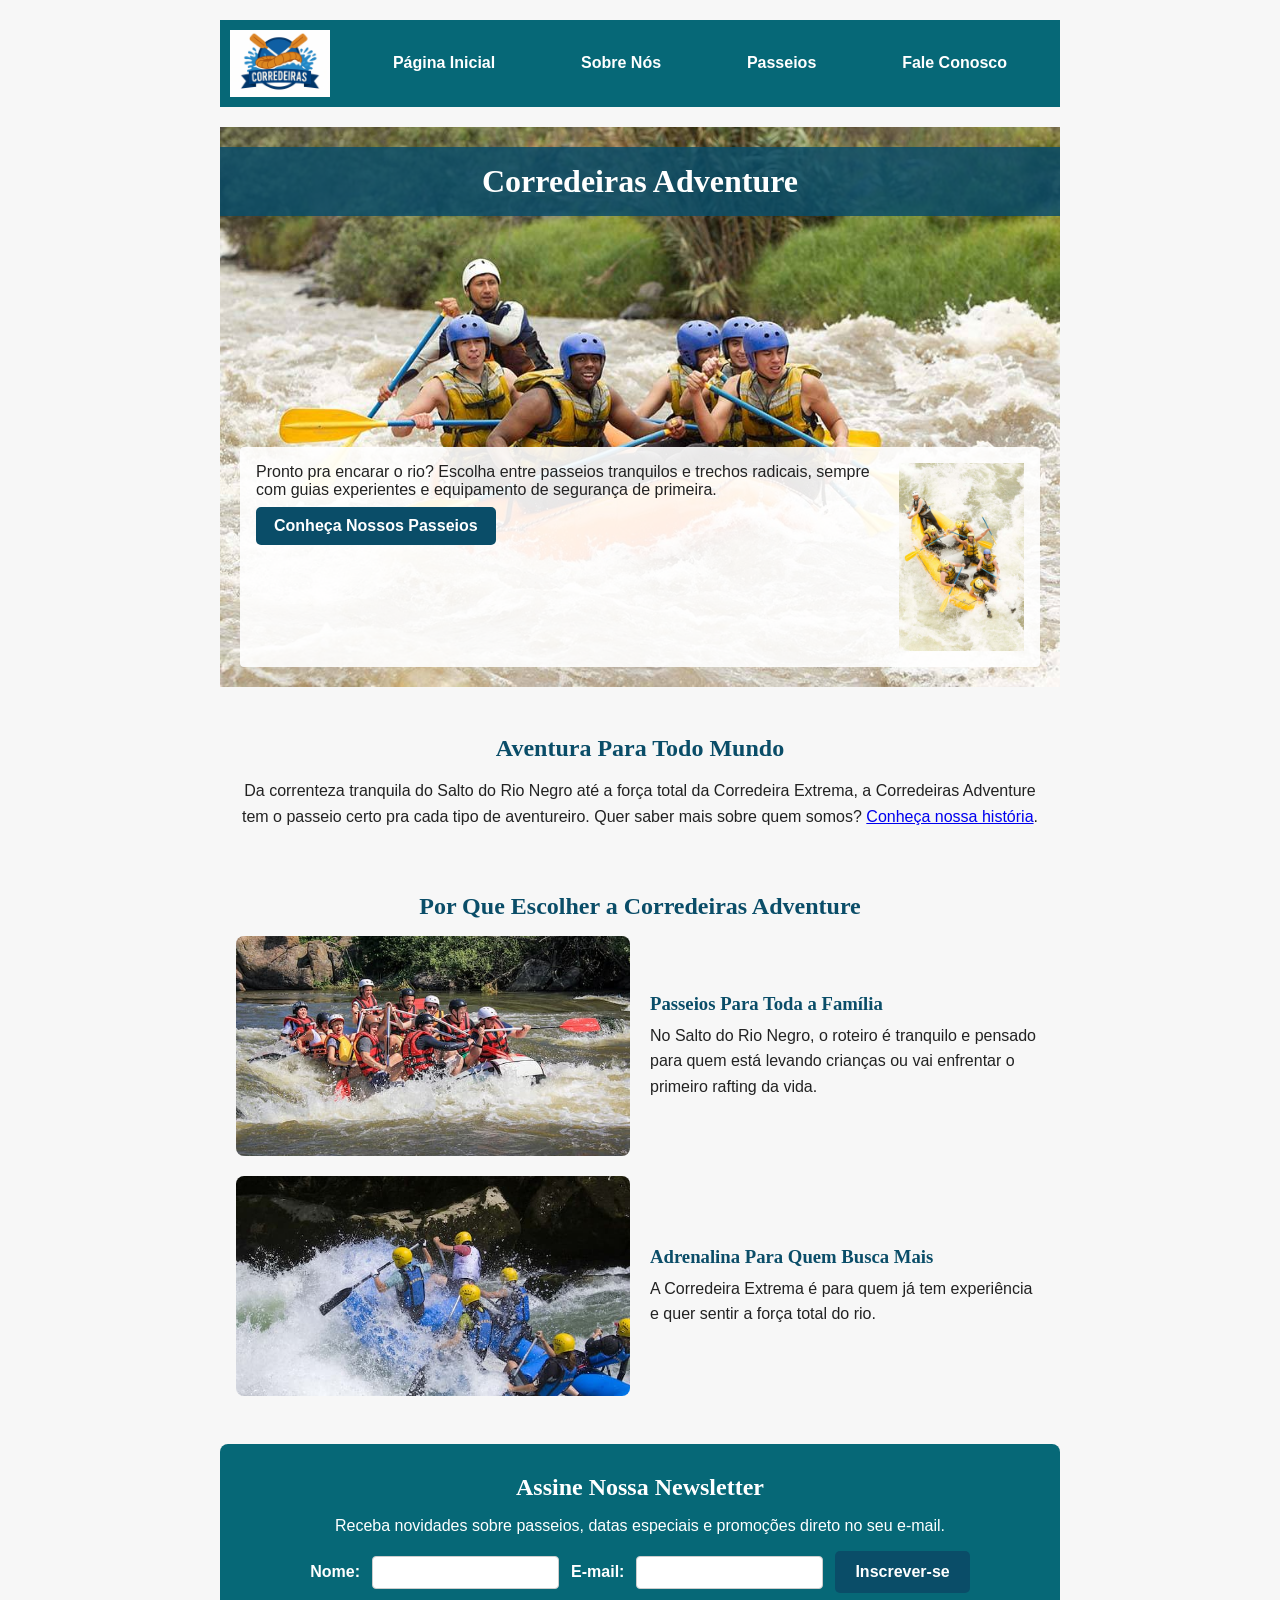
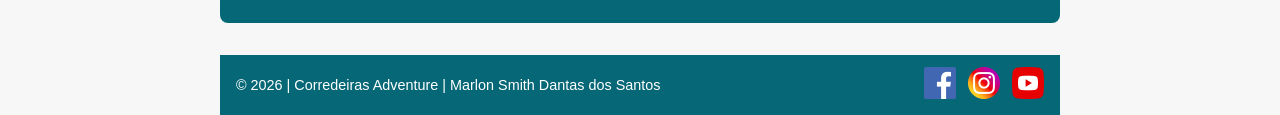
<file: wwr/index.html>
<!DOCTYPE html>
<html lang="pt-BR">
<head>
  <meta charset="UTF-8">
  <meta name="viewport" content="width=device-width, initial-scale=1.0">
  <title>Corredeiras Adventure - Passeios de Rafting em Corredeiras</title>
  <meta name="description" content="Corredeiras Adventure oferece passeios de rafting para todos os níveis, com guias experientes e segurança garantida. Reserve sua aventura.">
  <meta name="author" content="Marlon Smith Dantas dos Santos">
  <link rel="stylesheet" href="estilos/rafting.css">
</head>
<body>
  <header>
    <img src="imagens/logo.png" alt="Logotipo da Corredeiras Adventure">
    <nav>
      <a href="index.html">Página Inicial</a>
      <a href="sobre.html">Sobre Nós</a>
      <a href="passeios.html">Passeios</a>
      <a href="contato.html">Fale Conosco</a>
    </nav>
  </header>

  <main>

    <!-- SEÇÃO HERO -->
    <div class="hero">
      <img src="imagens/hero.jpg" alt="Bote de rafting descendo corredeiras com espuma branca ao redor">
      <h1>Corredeiras Adventure</h1>
      <article>
        <img src="imagens/cliente.jpg" alt="Cliente sorrindo após o passeio de rafting">
        <p>Pronto pra encarar o rio? Escolha entre passeios tranquilos e trechos radicais, sempre com guias experientes e equipamento de segurança de primeira.</p>
        <a href="passeios.html" class="btn-cta">Conheça Nossos Passeios</a>
      </article>
    </div>

    <!-- SEÇÃO INTRODUÇÃO -->
    <section class="historia">
      <h2>Aventura Para Todo Mundo</h2>
      <p>Da correnteza tranquila do Salto do Rio Negro até a força total da Corredeira Extrema, a Corredeiras Adventure tem o passeio certo pra cada tipo de aventureiro. Quer saber mais sobre quem somos? <a href="sobre.html">Conheça nossa história</a>.</p>
    </section>

    <!-- SEÇÃO GRID: POR QUE NOS ESCOLHER -->
    <section class="destaques">
      <h2>Por Que Escolher a Corredeiras Adventure</h2>
      <div class="grid-destaques">
        <img src="imagens/aventura1.jpg" alt="Bote de rafting no Salto do Rio Negro, em trecho tranquilo">
        <div class="texto-destaque">
          <h3>Passeios Para Toda a Família</h3>
          <p>No Salto do Rio Negro, o roteiro é tranquilo e pensado para quem está levando crianças ou vai enfrentar o primeiro rafting da vida.</p>
        </div>
        <img src="imagens/aventura5.jpg" alt="Bote enfrentando a Corredeira Extrema com respingos de água">
        <div class="texto-destaque">
          <h3>Adrenalina Para Quem Busca Mais</h3>
          <p>A Corredeira Extrema é para quem já tem experiência e quer sentir a força total do rio.</p>
        </div>
      </div>
    </section>

    <!-- SEÇÃO NEWSLETTER -->
    <section class="newsletter-secao">
      <h2>Assine Nossa Newsletter</h2>
      <p>Receba novidades sobre passeios, datas especiais e promoções direto no seu e-mail.</p>
      <form action="#" method="post" class="form-newsletter">
        <label for="news-nome">Nome:</label>
        <input type="text" id="news-nome" name="nome" required>

        <label for="news-email">E-mail:</label>
        <input type="email" id="news-email" name="email" required>

        <button type="submit" class="btn-enviar">Inscrever-se</button>
      </form>
    </section>

  </main>

  <footer>
    <p>&copy; 2026 | Corredeiras Adventure | Marlon Smith Dantas dos Santos</p>
    <nav class="redes-sociais">
      <a href="https://facebook.com" target="_blank"><img src="imagens/facebook.png" alt="Ícone do Facebook"></a>
      <a href="https://instagram.com" target="_blank"><img src="imagens/instagram.png" alt="Ícone do Instagram"></a>
      <a href="https://youtube.com" target="_blank"><img src="imagens/youtube.png" alt="Ícone do YouTube"></a>
    </nav>
  </footer>
</body>
</html>
</file>
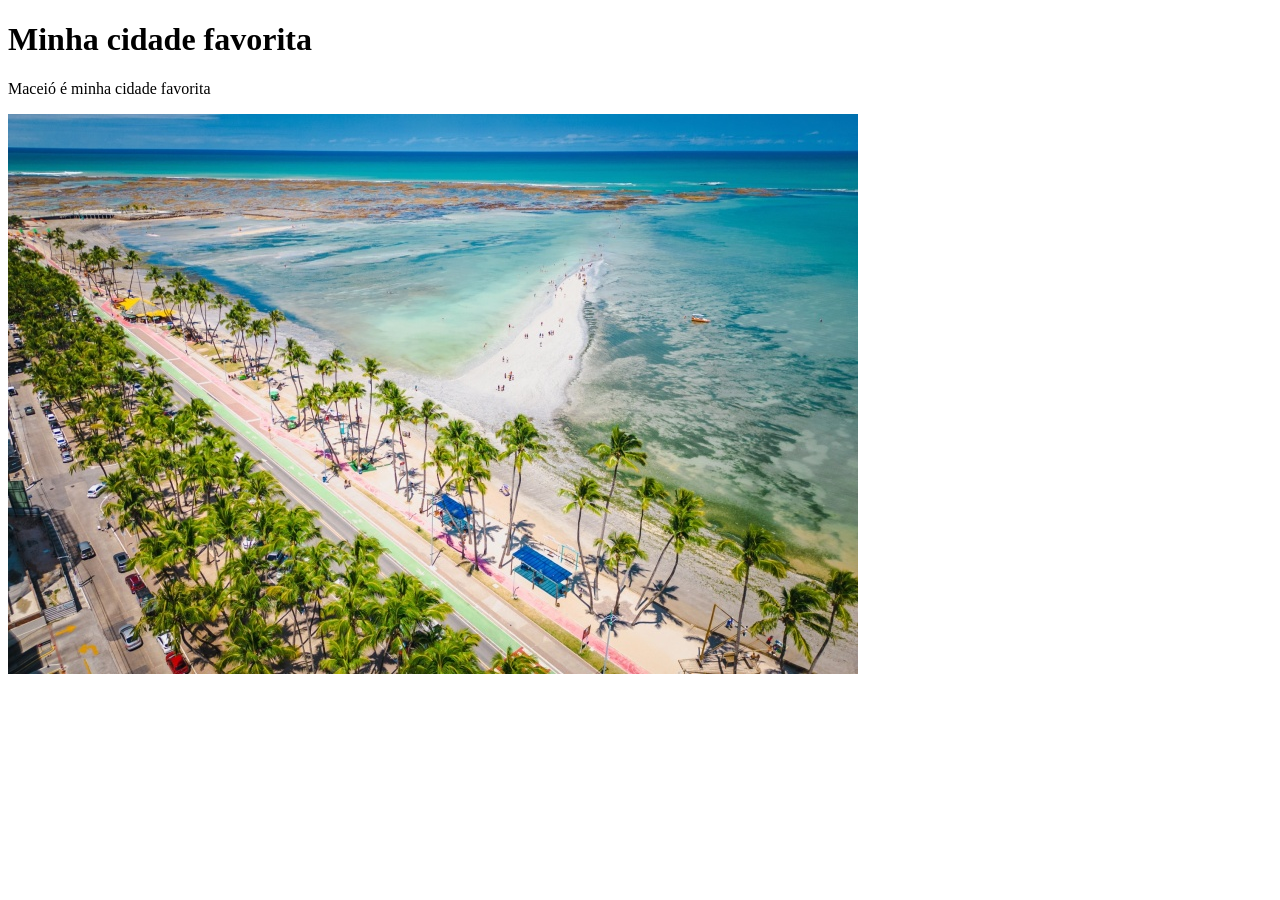
<file: semana01/cidade-favotira.html>
<!DOCTYPE html>
<html lang="en">

<head>
    <meta charset="UTF-8">
    <meta name="viewport" content="width=device-width, initial-scale=1.0">
    <title>Document</title>
</head>

<body>
    <h1> Minha cidade favorita </h1>
    <p> Maceió é minha cidade favorita </p>
    <img src="imagens/maceio.jpg" alt="Maceió">
</body>

</html>
</file>
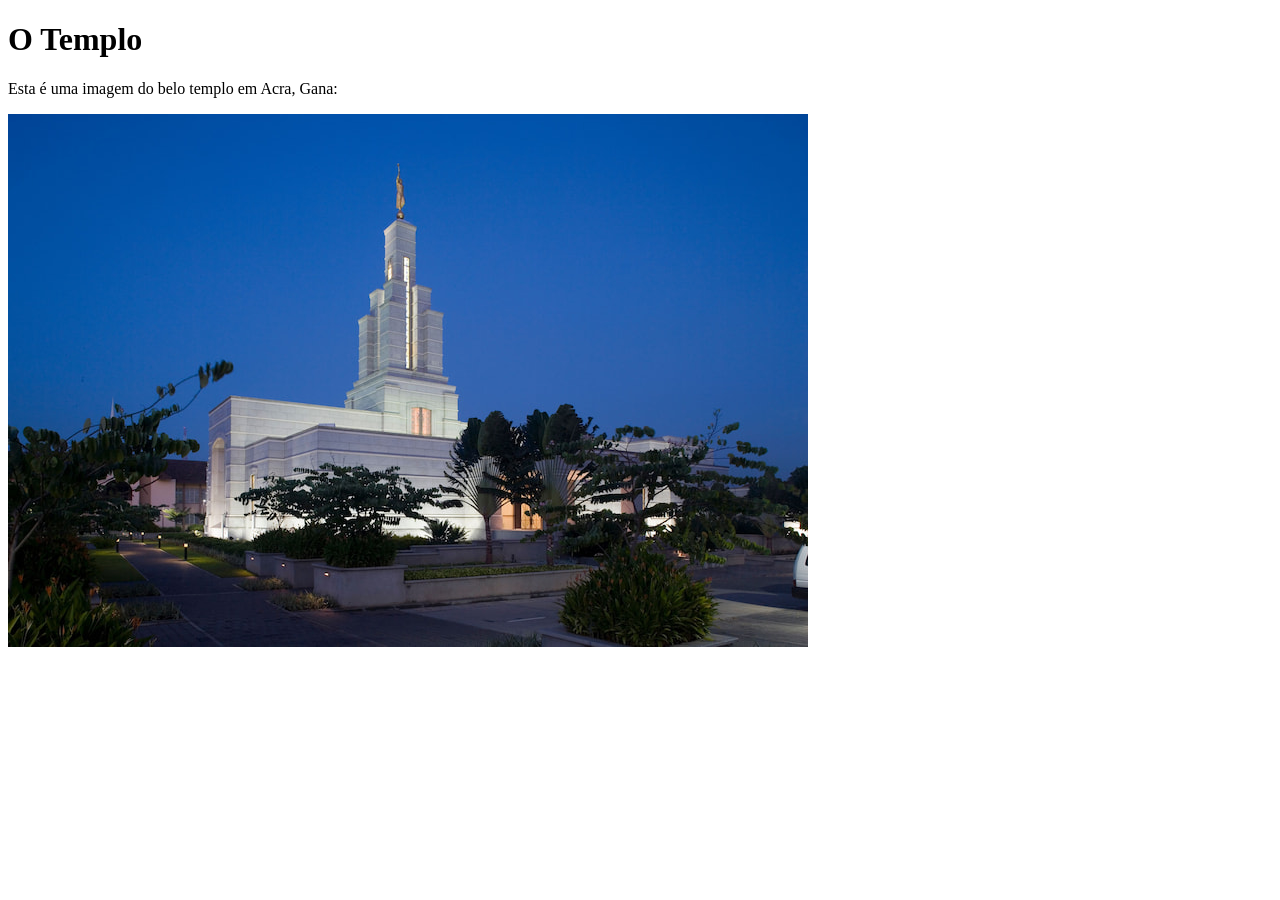
<file: semana01/imagens.html>
<!DOCTYPE html>
<html lang="pt-br">

<head>
    <meta charset="UTF-8">
    <meta name="viewport" content="width=device-width, initial-scale=1.0">
    <title>Imagem do Templo</title>
</head>

<body>
    <h1>O Templo</h1>
    <p>Esta é uma imagem do belo templo em Acra, Gana:</p>
    <img src="imagens/templo-largo1.jpg" alt="O Templo de Acra, Gana">

</body>

</html>
</file>
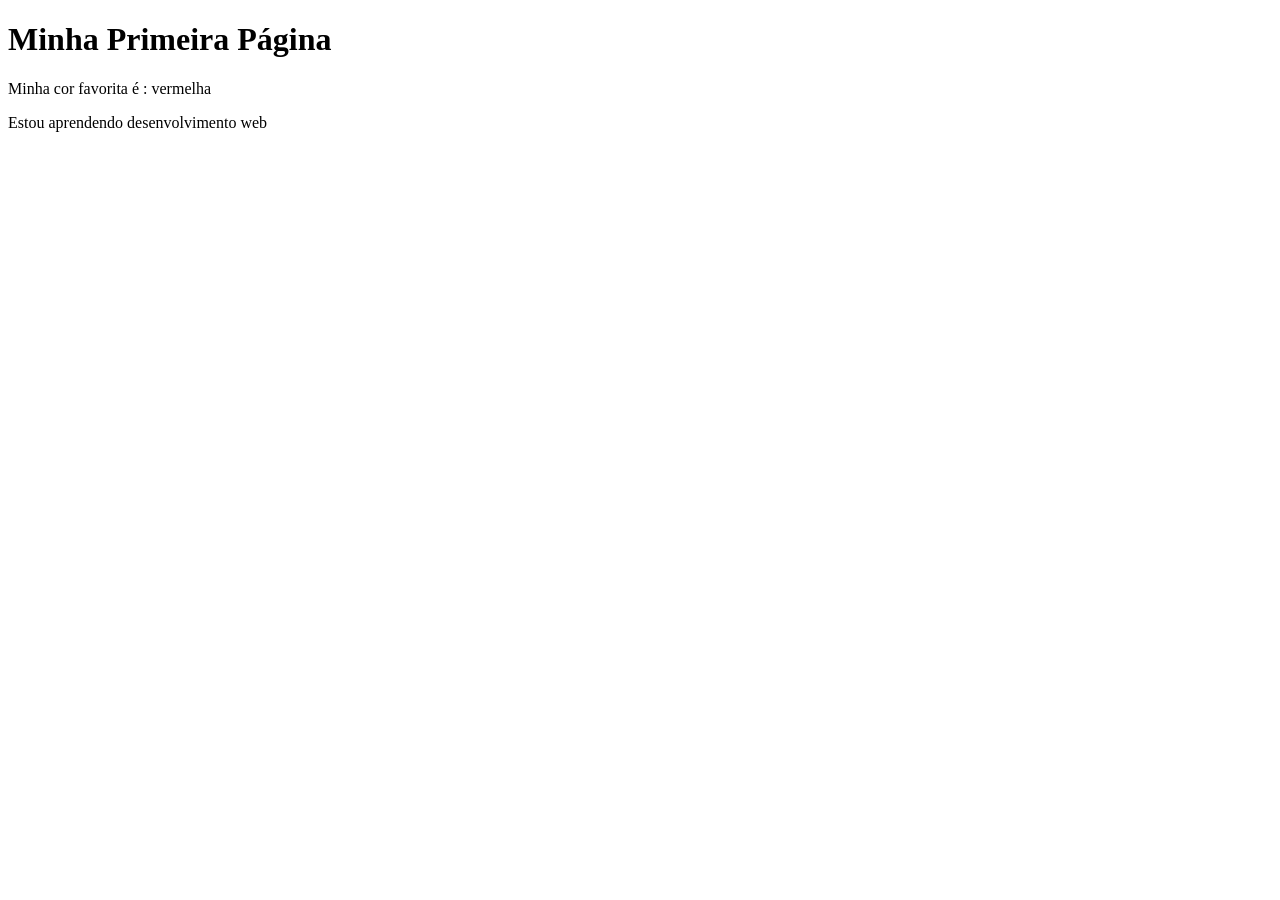
<file: semana01/primeira-pagina.html>
<!DOCTYPE html>
<html lang="pt-br">

<head>
    <meta charset="UTF-8">
    <meta name="viewport" content="width=device-width, initial-scale=1.0">
    <title>Minha Primeira Página</title>
</head>

<body>
    <h1>Minha Primeira Página</h1>
    <p>Minha cor favorita é : vermelha </p>

    <p> Estou aprendendo desenvolvimento web </p>
</body>

</html>
</file>
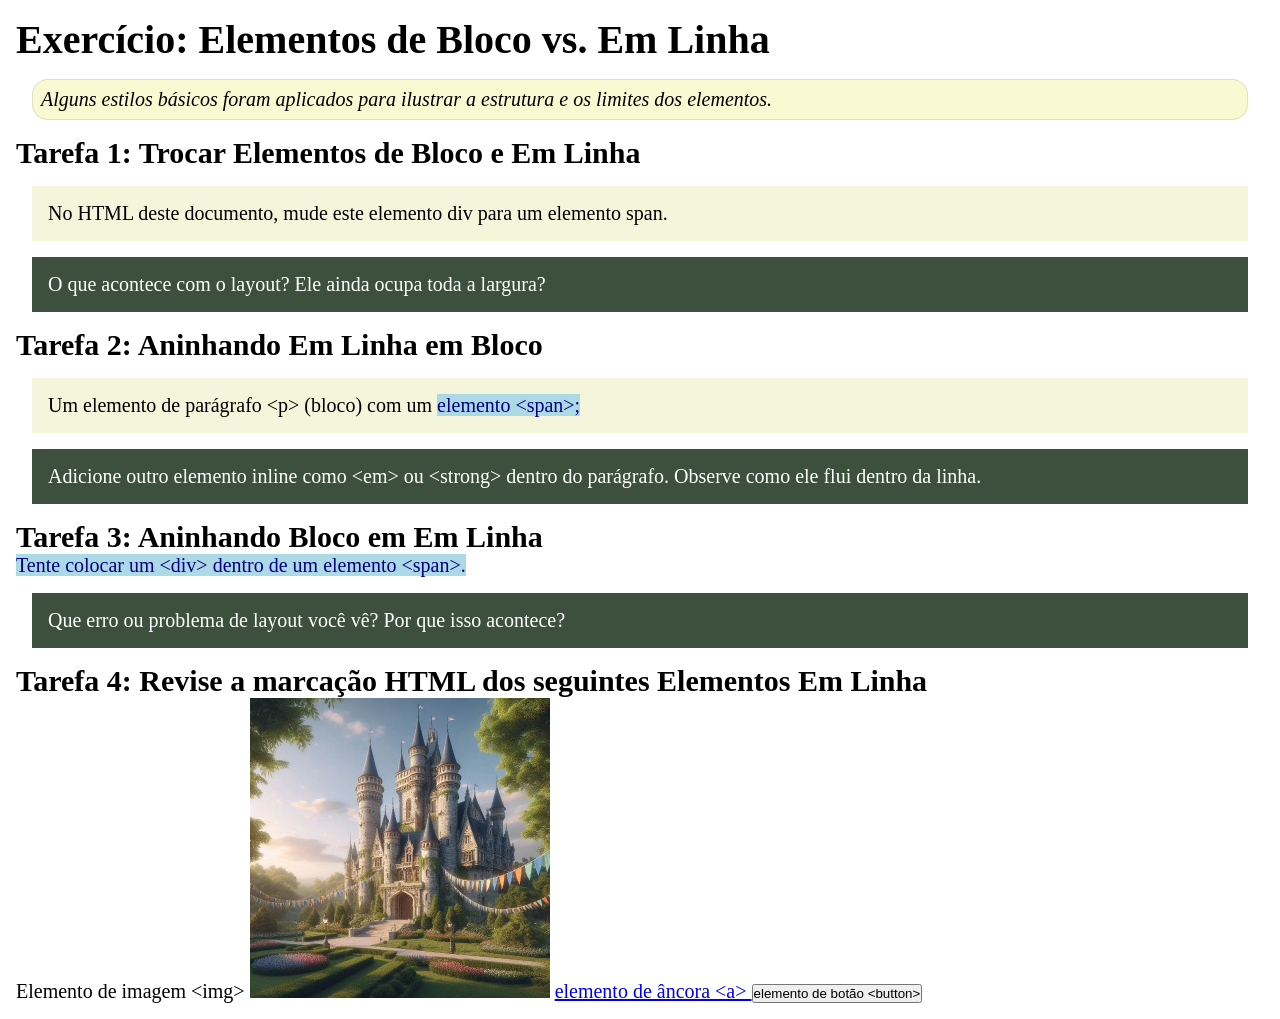
<file: semana02/bloco-vs-inline.html>
<!DOCTYPE html>
<html lang="pt-br">

<head>
    <meta charset="UTF-8">
    <meta name="viewport" content="width=device-width, initial-scale=1.0">
    <title>Exercício: Elementos de Bloco vs. Inline</title>
    <link rel="stylesheet" href="estilos/bloco-vs-inline.css">
</head>

<body>
    <main>
        <h1>Exercício: Elementos de Bloco vs. Em Linha</h1>
        <p class="note">Alguns estilos básicos foram aplicados para ilustrar a estrutura e os limites dos elementos.</p>

        <h2>Tarefa 1: Trocar Elementos de Bloco e Em Linha</h2>
        <div>No HTML deste documento, mude este elemento div para um elemento span.</div>

        <p class="question">O que acontece com o layout? Ele ainda ocupa toda a largura?</p>

        <h2>Tarefa 2: Aninhando Em Linha em Bloco</h2>
        <p>Um elemento de parágrafo &lt;p&gt; (bloco) com um <span>elemento &lt;span&gt;;</span></p>
        <p class="question">Adicione outro elemento inline como &lt;em&gt; ou &lt;strong&gt; dentro do parágrafo.
            Observe como ele flui dentro da linha.</p>

        <h2>Tarefa 3: Aninhando Bloco em Em Linha</h2>
        <span>Tente colocar um &lt;div&gt; dentro de um elemento &lt;span&gt;.</span>
        <p class="question">Que erro ou problema de layout você vê? Por que isso acontece?</p>


        <h2>Tarefa 4: Revise a marcação HTML dos seguintes Elementos Em Linha</h2>
        Elemento de imagem &lt;img&gt;
        <img src="imagens/castelo.webp" alt="imagem (imagens estão em linha)" width="300" height="300">
        <a href="https://churchofjesuschrist.org">elemento de âncora &lt;a&gt; </a>
        <button type="button">elemento de botão &lt;button&gt;</button>
    </main>
</body>

</html>
</file>
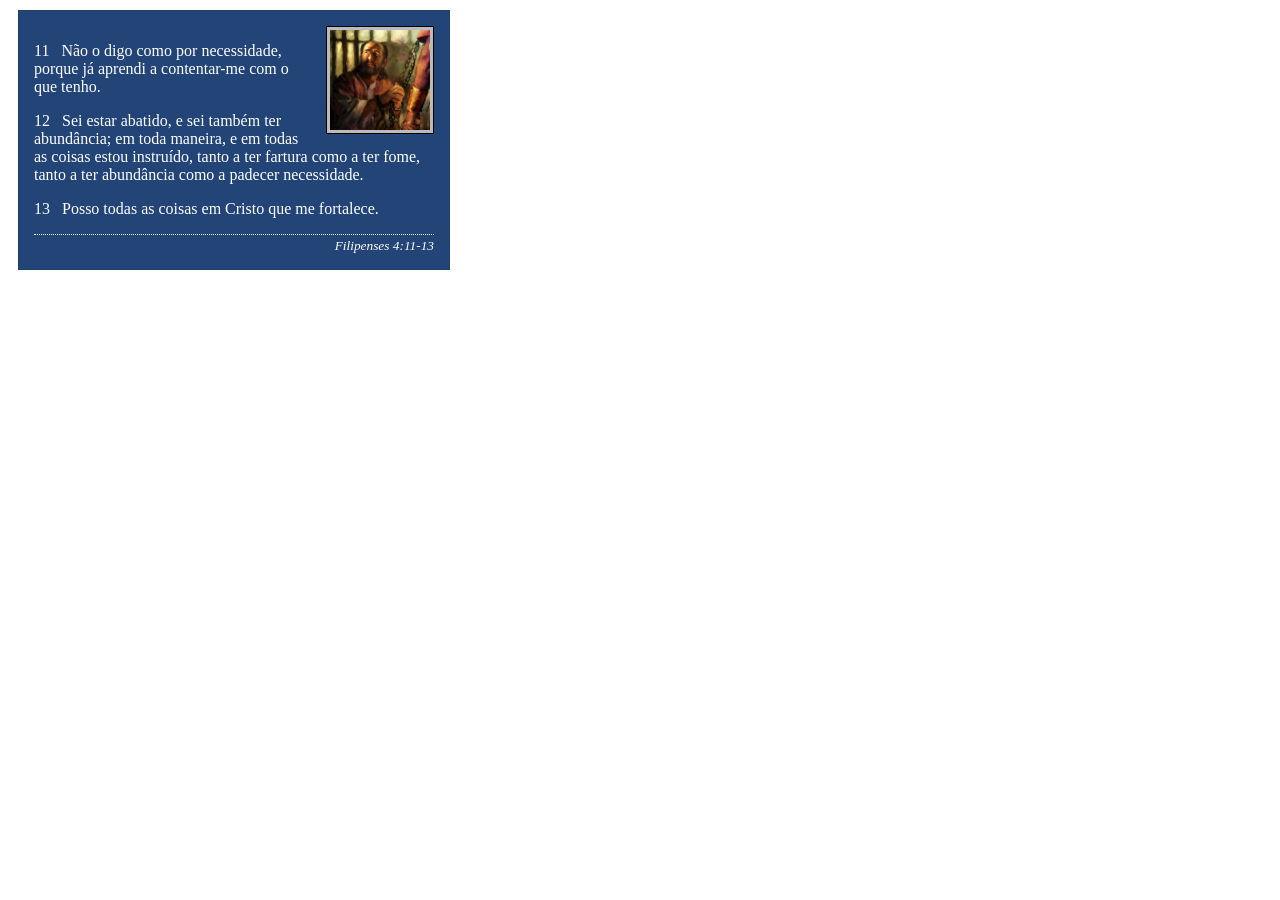
<file: semana02/box-model-solucao.html>
<!DOCTYPE html>
<html lang="pt-br">

<head>
    <meta charset="UTF-8">
    <meta name="viewport" content="width=device-width, initial-scale=1.0">
    <title>Atividade de Box Model</title>
    <link rel="stylesheet" href="estilos/box-model-solucao.css">
</head>

<body>
    <main>
        <div class="callout">
            <img src="imagens/apostolo-paulo-preso.webp" alt="Apóstolo Paulo - Preso em Roma" width="200" height="200">
            <blockquote>
                <p>11 &nbsp; Não o digo como por necessidade, porque já aprendi a contentar-me com o que tenho.</p>
                <p>12 &nbsp; Sei estar abatido, e sei também ter abundância; em toda maneira, e em todas as coisas estou
                    instruído, tanto a ter fartura como a ter fome, tanto a ter abundância como a padecer necessidade.
                </p>
                <p>13 &nbsp; Posso todas as coisas em Cristo que me fortalece.</p>
            </blockquote>
            <cite>Filipenses 4:11-13</cite>
        </div>
    </main>
</body>

</html>
</file>
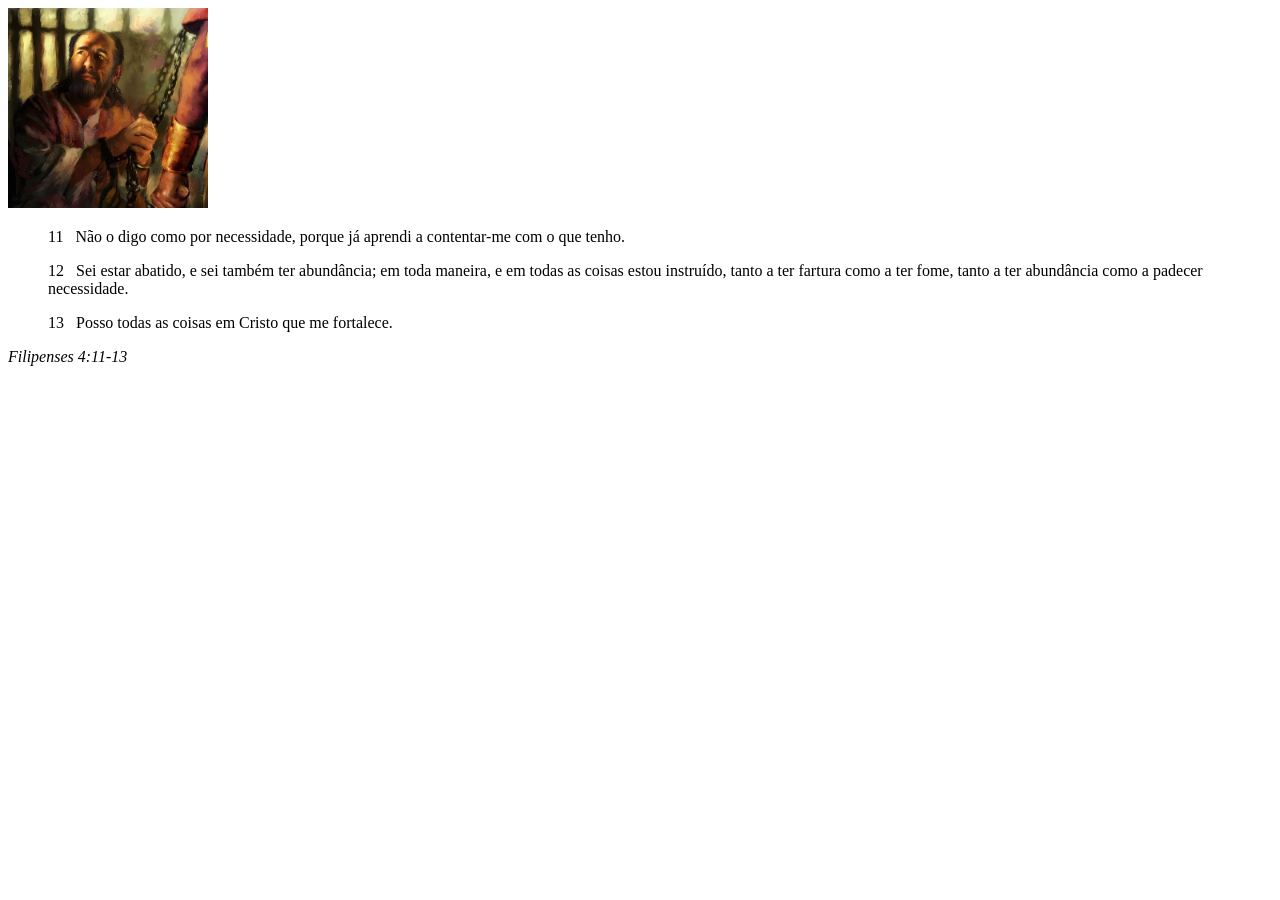
<file: semana02/box-model.html>
<!DOCTYPE html>
<html lang="pt-br">
<head>
    <meta charset="UTF-8">
    <meta name="viewport" content="width=device-width, initial-scale=1.0">
    <title>Atividade de Box Model</title>
</head>
<body>
    <main>
        <div class="callout">
            <img src="imagens/apostolo-paulo-preso.webp" alt="Apóstolo Paulo - Preso em Roma" width="200" height="200">
            <blockquote>
                <p>11 &nbsp; Não o digo como por necessidade, porque já aprendi a contentar-me com o que tenho.</p>
                <p>12 &nbsp; Sei estar abatido, e sei também ter abundância; em toda maneira, e em todas as coisas estou instruído, tanto a ter fartura como a ter fome, tanto a ter abundância como a padecer necessidade.</p>
                <p>13 &nbsp; Posso todas as coisas em Cristo que me fortalece.</p>
            </blockquote>
            <cite>Filipenses 4:11-13</cite>
        </div>
    </main>
</body>
</html>
</file>
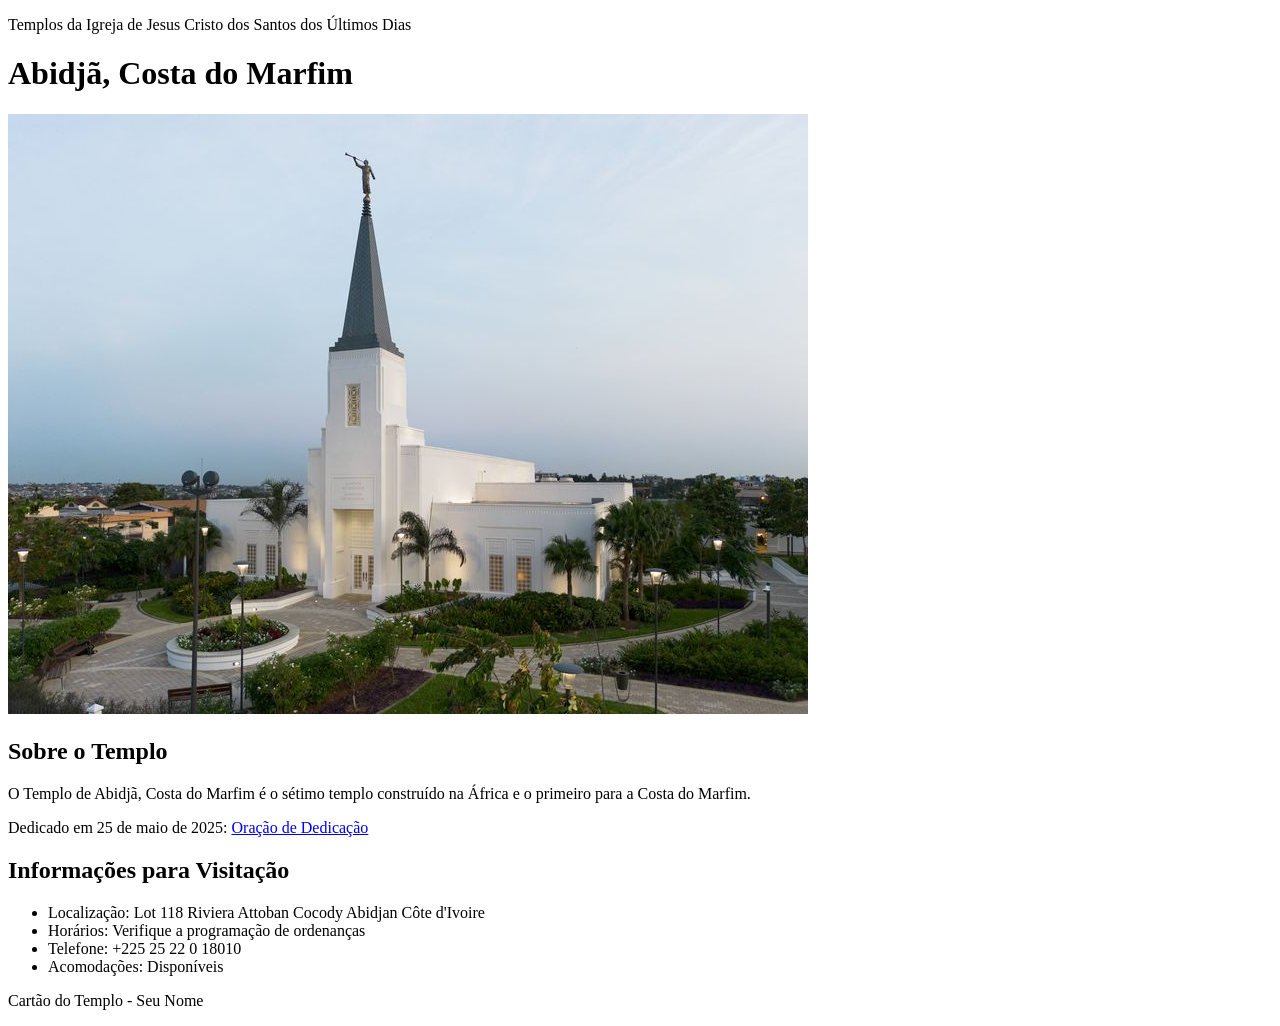
<file: semana02/templo.html>
<!DOCTYPE html>
<html lang="pt-br">

<head>
    <meta charset="UTF-8">
    <meta name="viewport" content="width=device-width, initial-scale=1.0">
    <title>Cartão do Templo - Abidjã, Costa do Marfim</title>
</head>

<body>
    <header>
        <p>Templos da Igreja de Jesus Cristo dos Santos dos Últimos Dias</p>
    </header>
    <main>
        <h1>Abidjã, Costa do Marfim</h1>
        <picture>
            <img src="imagens/abidja-costa-do-marfim.jpeg" alt="Templo de Abidjã, Costa do Marfim">
        </picture>
        <section>
            <h2>Sobre o Templo</h2>
            <p>O Templo de Abidjã, Costa do Marfim é o sétimo templo construído na África e o primeiro para a Costa do Marfim.</p>
            <p>Dedicado em 25 de maio de 2025: <a
                    href="https://www.churchofjesuschrist.org/temples/dedicatory-prayer/abidjan-ivory-coast-temple/2025-05-25?lang=eng"
                    target="_blank" rel="noopener noreferrer">Oração de Dedicação</a></p>
        </section>
        <section>
            <h2>Informações para Visitação</h2>
            <ul>
                <li>Localização: Lot 118 Riviera Attoban Cocody Abidjan Côte d'Ivoire</li>
                <li>Horários: Verifique a programação de ordenanças</li>
                <li>Telefone: +225 25 22 0 18010</li>
                <li>Acomodações: Disponíveis</li>
            </ul>
        </section>
    </main>
    <footer>
        <p>Cartão do Templo - Seu Nome</p>
    </footer>
</body>

</html>
</file>
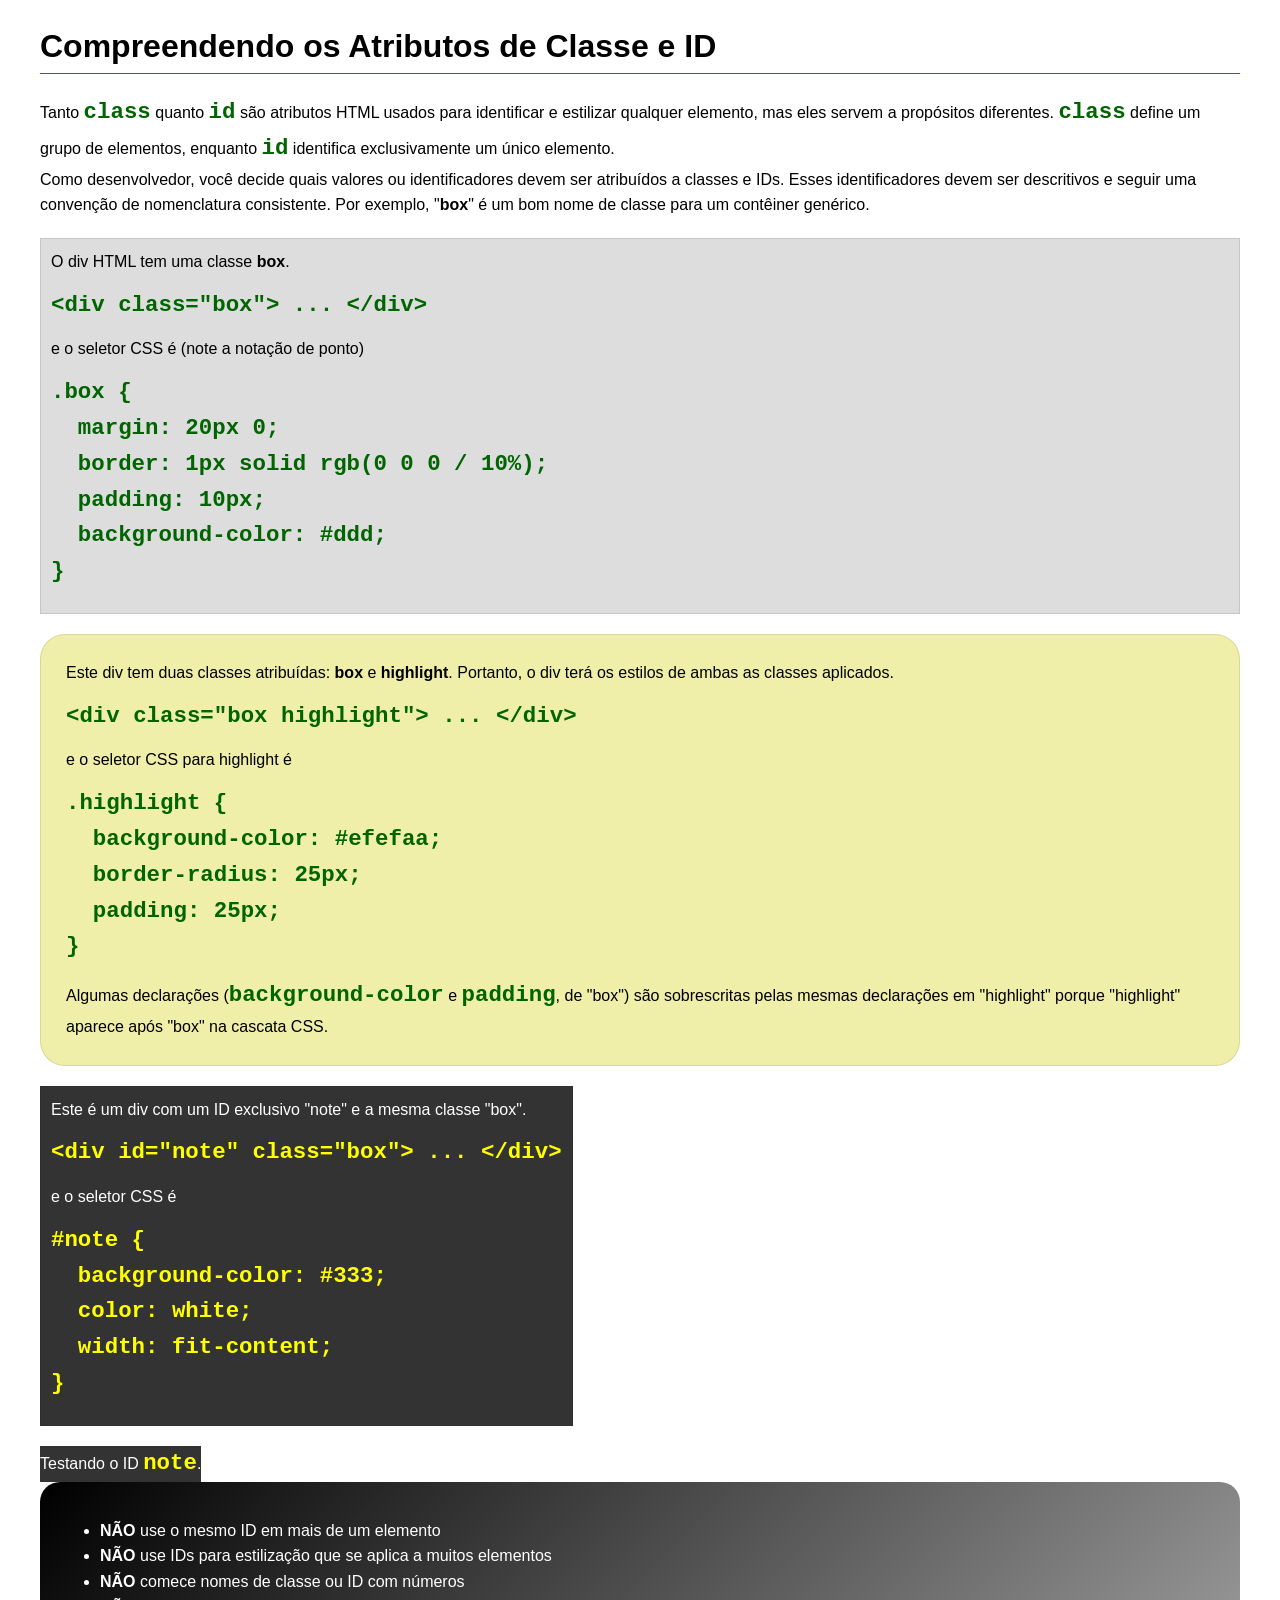
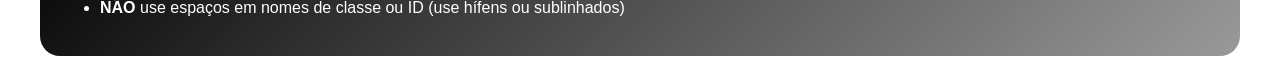
<file: semana03/classe-e-id.html>
<!DOCTYPE html>
<html lang="pt-br">

<head>
    <meta charset="UTF-8">
    <meta name="viewport" content="width=device-width, initial-scale=1.0">
    <title>Atributos de Classe vs ID</title>
    <link rel="stylesheet" href="estilos/classe-e-id.css">
</head>

<body>
    <h1>Compreendendo os Atributos de Classe e ID</h1>
    <p>Tanto <code>class</code> quanto <code>id</code> são atributos HTML usados para identificar e estilizar qualquer
        elemento, mas eles servem a propósitos diferentes. <code>class</code> define um grupo de elementos, enquanto
        <code>id</code> identifica exclusivamente um único elemento.
    </p>
    <p>Como desenvolvedor, você decide quais valores ou identificadores devem ser atribuídos a classes e IDs. Esses
        identificadores devem ser descritivos e seguir uma convenção de nomenclatura consistente. Por exemplo,
        "<strong>box</strong>" é um bom nome de classe para um contêiner genérico.</p>
    <div class="box">
        <p>O div HTML tem uma classe <strong>box</strong>.</p>
        <pre><code class="html">&lt;div class="box"&gt; ... &lt;/div&gt;</code></pre>
        e o seletor CSS é (note a notação de ponto)
        <pre><code class="css">.box {
  margin: 20px 0;
  border: 1px solid rgb(0 0 0 / 10%);
  padding: 10px;
  background-color: #ddd; 
}</code></pre>
    </div>

    <div class="box highlight">
        <p>Este div tem duas classes atribuídas: <strong>box</strong> e <strong>highlight</strong>. Portanto, o div terá
            os estilos de ambas as classes aplicados.</p>
        <pre><code class="html">&lt;div class="box highlight"&gt; ... &lt;/div&gt;</code></pre>
        e o seletor CSS para highlight é
        <pre><code class="css">.highlight {
  background-color: #efefaa;
  border-radius: 25px;
  padding: 25px;
}</code></pre>
        <p>Algumas declarações (<code>background-color</code> e <code>padding</code>, de "box") são sobrescritas pelas
            mesmas declarações em "highlight" porque "highlight" aparece após "box" na cascata CSS.</p>
    </div>

    <div id="note" class="box">
        <p>Este é um div com um ID exclusivo "note" e a mesma classe "box".</p>
        <pre><code class="html">&lt;div id="note" class="box"&gt; ... &lt;/div&gt;</code></pre>
        e o seletor CSS é
        <pre><code class="css">#note {
  background-color: #333;
  color: white;
  width: fit-content;
}</code></pre>
    </div>

    <div id="note">
        <p>Testando o ID <code>note</code>.</p>
    </div>

    <section id="melhor-pratica">
        <ul>
            <li><strong>NÃO</strong> use o mesmo ID em mais de um elemento</li>
            <li><strong>NÃO</strong> use IDs para estilização que se aplica a muitos elementos</li>
            <li><strong>NÃO</strong> comece nomes de classe ou ID com números</li>
            <li><strong>NÃO</strong> use espaços em nomes de classe ou ID (use hífens ou sublinhados)</li>
        </ul>
    </section>

    <br>

</body>

</html>
</file>
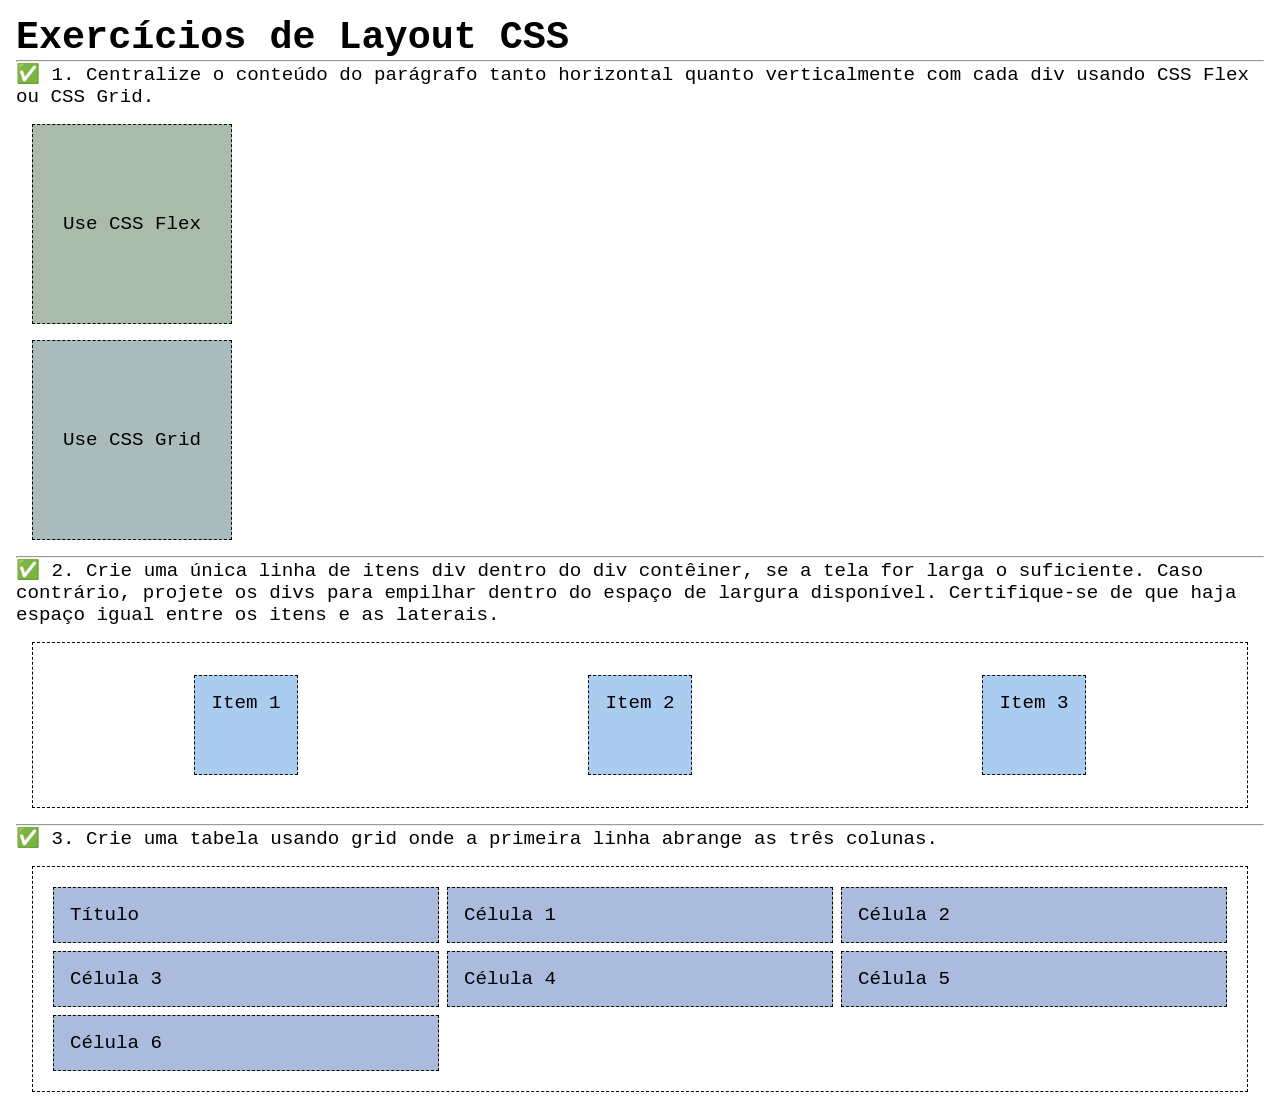
<file: semana04/exercicios-layout.html>
<!DOCTYPE html>
<html lang="pt-br">

<head>
    <meta charset="UTF-8">
    <meta name="viewport" content="width=device-width, initial-scale=1.0">
    <title>Exercícios de Layout CSS</title>
    <link rel="stylesheet" href="estilos/solucoes-dos-exercicios-de-layout.css">
</head>

<body>
    <main>
        <h1>Exercícios de Layout CSS</h1>
        <hr>
        <p>✅ 1. Centralize o conteúdo do parágrafo tanto horizontal quanto verticalmente com cada div usando CSS Flex ou
            CSS Grid.
        </p>
        <div class="one flex">
            <p>Use CSS Flex</p>
        </div>
        <div class="one grid">
            <p>Use CSS Grid</p>
        </div>
        <hr>
        <p>✅ 2. Crie uma única linha de itens div dentro do div contêiner, se a tela for larga o suficiente. Caso
            contrário, projete os
            divs para empilhar dentro do espaço de largura disponível. Certifique-se de que haja espaço igual entre os
            itens e as laterais.</p>
        <div class="container2">
            <div class="dois">
                <p>Item 1</p>
            </div>
            <div class="dois">
                <p>Item 2</p>
            </div>
            <div class="dois">
                <p>Item 3</p>
            </div>
        </div>
        <hr>
        <p>✅ 3. Crie uma tabela usando grid onde a primeira linha abrange as três colunas. </p>
        <div class="container3">
            <div class="tres colunas-3">
                <p>Título</p>
            </div>
            <div class="tres">
                <p>Célula 1</p>
            </div>
            <div class="tres">
                <p>Célula 2</p>
            </div>
            <div class="tres">
                <p>Célula 3</p>
            </div>
            <div class="tres">
                <p>Célula 4</p>
            </div>
            <div class="tres">
                <p>Célula 5</p>
            </div>
            <div class="tres">
                <p>Célula 6</p>
            </div>

        </div>
    </main>
</body>

</html>
</file>
<file: wwr/estilos/rafting.css>
:root {
    --cor-primaria: #0A4D68;
    --cor-secundaria: #066877;
    --cor-destaque: #05BFDB;
    --cor-clara: #F7F7F7;
    --cor-escura: #222222;

    --fonte-titulo: Georgia, serif;
    --fonte-body: Arial, Helvetica, sans-serif;
}

*,
*::before,
*::after {
    margin: 0;
    padding: 0;
    box-sizing: border-box;
}

body {
    font-family: var(--fonte-body);
    color: var(--cor-escura);
    background-color: var(--cor-clara);
}

header,
main,
footer {
    width: 840px;
    margin: 0 auto;
}

h1,
h2 {
    font-family: var(--fonte-titulo);
    color: var(--cor-primaria);
    text-align: center;
    margin-bottom: 16px;
}

/* --- Cabeçalho (Header) --- */
header {
    display: grid;
    grid-template-columns: 120px 1fr;
    align-items: center;
    margin: 20px auto;
    background-color: var(--cor-secundaria);
    color: #ffffff;
    padding: 10px;
}

header img {
    width: 100px;
    height: auto;
}

header nav {
    display: flex;
    justify-content: space-around;
    align-items: center;
}

header nav a {
    text-decoration: none;
    color: #ffffff;
    font-weight: bold;
    padding: 8px 12px;
}

header nav a:hover {
    color: var(--cor-destaque);
}

/* --- Seção Hero --- */
.hero {
    position: relative;
    margin-bottom: 20px;
}

.hero img {
    display: block;
    width: 100%;
    height: auto;
}

.hero h1 {
    position: absolute;
    top: 20px;
    width: 100%;
    padding: 16px;
    text-align: center;
    background-color: rgba(10, 77, 104, 0.85);
    color: #ffffff;
}

.hero article {
    position: absolute;
    bottom: 20px;
    left: 20px;
    right: 20px;
    background-color: rgba(255, 255, 255, 0.9);
    padding: 16px;
    border-radius: 4px;
}

.hero article img {
    float: right;
    width: 125px;
    margin-left: 16px;
}

/* --- Botão de Chamada Para Ação (CTA) --- */
.btn-cta {
    display: inline-block;
    background-color: var(--cor-primaria);
    color: #ffffff;
    text-decoration: none;
    font-weight: bold;
    padding: 10px 18px;
    border-radius: 5px;
    margin-top: 8px;
    transition: background-color 0.3s ease;
}

.btn-cta:hover {
    background-color: var(--cor-secundaria);
}

/* --- Seção Quem Somos / História --- */
.historia {
    margin: 32px 0;
    padding: 16px;
}

.historia p {
    line-height: 1.6;
    color: var(--cor-escura);
    text-align: center;
}

/* --- Seção Destaques (Grid) --- */
.destaques {
    margin: 32px 0;
    padding: 16px;
}

.grid-destaques {
    display: grid;
    grid-template-columns: 1fr 1fr;
    gap: 20px;
    align-items: center;
}

.grid-destaques img {
    width: 100%;
    height: 220px;
    object-fit: cover;
    border-radius: 8px;
}

.texto-destaque h3 {
    font-family: var(--fonte-titulo);
    color: var(--cor-primaria);
    margin-bottom: 8px;
}

.texto-destaque p {
    line-height: 1.6;
}

/* --- Seção Newsletter --- */
.newsletter-secao {
    background-color: var(--cor-secundaria);
    color: #ffffff;
    text-align: center;
    padding: 30px 16px;
    margin: 32px 0;
    border-radius: 8px;
}

.newsletter-secao h2 {
    color: #ffffff;
}

.form-newsletter {
    display: flex;
    justify-content: center;
    align-items: center;
    gap: 12px;
    flex-wrap: wrap;
    margin-top: 16px;
}

.form-newsletter label {
    font-weight: bold;
}

.form-newsletter input {
    padding: 8px;
    border: 1px solid #ccc;
    border-radius: 4px;
}

/* --- Rodapé (Footer) --- */
footer {
    display: flex;
    justify-content: space-between;
    align-items: center;
    background-color: var(--cor-secundaria);
    color: #ffffff;
    padding: 12px 16px;
    margin-top: 20px;
}

footer p {
    margin: 0;
    font-size: 0.9rem;
    color: #ffffff;
}

footer nav.redes-sociais {
    display: flex;
    gap: 12px;
    margin: 0;
    padding: 0;
    justify-content: flex-end;
}

footer nav.redes-sociais img {
    width: 32px;
    height: 32px;
}

/* ===================================
   ESTILOS DA PÁGINA FALE CONOSCO (S05)
   =================================== */

.contato-container {
  width: auto;
  max-width: 900px;
  margin: 0 auto;
  padding: 20px;
}

.info-contato {
  display: grid;
  grid-template-columns: 1fr 1fr;
  gap: 20px;
  margin-bottom: 40px;
  align-items: center;
}

.mapa iframe {
  width: 100%;
  border: none;
  border-radius: 8px;
}

.grid-equipe {
  display: grid;
  grid-template-columns: repeat(3, 1fr);
  gap: 20px;
  text-align: center;
  margin-bottom: 40px;
}

.grid-equipe img {
  width: 100%;
  height: 180px;
  object-fit: cover;
  border-radius: 8px;
}

/* Formulário Fale Conosco */
.form-contato {
  display: flex;
  flex-direction: column;
  gap: 15px;
  background-color: var(--cor-clara);
  padding: 25px;
  border-radius: 8px;
}

.form-contato input[type="text"],
.form-contato input[type="email"],
.form-contato textarea {
  width: 100%;
  padding: 10px;
  border: 1px solid #ccc;
  border-radius: 4px;
}

.form-contato fieldset {
  border: 1px solid #ccc;
  padding: 15px;
  border-radius: 4px;
  display: flex;
  flex-direction: column;
  gap: 10px;
}

.checkbox-container {
  display: flex;
  align-items: center;
  gap: 10px;
}

.btn-enviar {
  background-color: var(--cor-primaria);
  color: #ffffff;
  padding: 12px 20px;
  border: none;
  border-radius: 5px;
  font-size: 1rem;
  font-weight: bold;
  cursor: pointer;
  transition: background-color 0.3s ease;
}

.btn-enviar:hover {
  filter: brightness(1.2);
}

/* ===================================
   ESTILOS DA PÁGINA PASSEIOS (S06)
   =================================== */

.passeios-container {
  width: auto;
  max-width: 900px;
  margin: 0 auto;
  padding: 20px;
}

.cta-contato {
  text-align: center;
  margin-bottom: 32px;
  font-size: 1.1rem;
}

.galeria-passeios {
  display: grid;
  grid-template-columns: repeat(3, 1fr);
  gap: 20px;
  margin-bottom: 40px;
}

.passeio-card {
  background-color: #ffffff;
  border-radius: 8px;
  padding: 16px;
  box-shadow: 0 1px 4px rgba(0, 0, 0, 0.15);
}

.passeio-card img {
  width: 100%;
  height: 160px;
  object-fit: cover;
  border-radius: 6px;
  margin-bottom: 10px;
}

.passeio-card h2 {
  font-size: 1.2rem;
  margin-bottom: 8px;
}

.passeio-card p {
  line-height: 1.5;
  font-size: 0.95rem;
}

.tabela-secao {
  margin-bottom: 40px;
}

.tabela-passeios {
  width: 100%;
  border-collapse: collapse;
}

.tabela-passeios th,
.tabela-passeios td {
  border: 1px solid #ccc;
  padding: 10px;
  text-align: center;
}

.tabela-passeios th {
  background-color: var(--cor-primaria);
  color: #ffffff;
}

.tabela-passeios tr:nth-child(even) {
  background-color: var(--cor-clara);
}
</file>
<file: semana02/estilos/bloco-vs-inline.css>
* {
    margin: 0;
    padding: 0;
}

body {
    font-size: 20px;
    margin: 1rem;
}

p,
div {
    background-color: beige;
    margin: 1rem;
    padding: 1rem;
}

span {
    color: navy;
    background-color: lightblue;
}

code {
    margin: 0;
    padding: 0;
    color: green;
    font-size: 1.2rem;
}

.note {
    font-style: italic;
    background-color: lightgoldenrodyellow;
    border-radius: 1rem;
    border: 1px solid rgb(0 0 0 / 10%);
    margin: 1rem;
    padding: .5rem;
}

.question {
    background-color: #3d503d;
    color: #fff;
}
</file>
<file: semana02/estilos/box-model-solucao.css>
.callout {
    max-width: 400px;
    margin: 10px;
    border: 1px solid rgba(0, 0, 0, .1);
    padding: 15px;
    background-color: #247;
    color: #fff;
}

.callout img {
    float: right;
    margin: 0 0 10px 15px;
    border: 1px solid #000;
    padding: 3px;
    background-color: #bbb;
    width: 100px;
    height: auto;

}

blockquote {
    margin: 0;
}

cite {
    display: block;
    border-top: 1px dotted #fff;
    padding-top: 3px;
    text-align: right;
    font-size: smaller;
}
</file>
<file: semana03/estilos/classe-e-id.css>
body {
    font-family: Arial, sans-serif;
    line-height: 1.6;
    margin: 0;
    padding: 0 40px;
}

h1 {
    border-bottom: 1px solid rgb(0 110 182);
    padding-bottom: 0;
}



p {
    margin: 0;
}

code {
    color: darkgreen;
    font-weight: 700;
    font-size: 1.4rem;
}

/* Class exemplos - podem ser reutilizados */

.box {
    margin: 20px 0;
    border: 1px solid rgb(0 0 0 / 10%);
    padding: 10px;
    background-color: #ddd; /* essa é a abreviação para #dddddd */
}

.highlight {
    background-color: #efefaa;
    border-radius: 25px;
    padding: 25px;
}

/* ID exemplos - devem ser únicos */

#note {
    background-color: #333;
    color: white;
    width: fit-content;
}

#note code {
    color: yellow;
}

#melhor-pratica {
    background: linear-gradient(135deg, #000 0%, #999 100%);
    color: white;
    border-radius: 20px;
    padding: 20px
}
</file>
<file: semana04/estilos/solucoes-dos-exercicios-de-layout.css>
* {
    margin: 0;
    padding: 0;
    box-sizing: border-box;
}

body {
    margin: 1rem;
    font-family: monospace;
    font-size: 1.2rem;
}

div {
    margin: 1rem;
    border: 1px dashed;
    padding: 1rem;
}

.one {
    width: 200px;
    height: 200px;
}

.flex {
    background-color: #aba;
    display: flex;
    justify-content: center;
    align-items: center;
}

.grid {
    background-color: #abb;
    display: grid;
    place-items: center;
}

.container2 {
    display: flex;
    flex-wrap: wrap;
    justify-content: space-around;
}

.dois {
    background-color: #ace;
    height: 100px;
}

.container3 {
    display: grid;
    grid-template-columns: repeat(3, 1fr);
}

.columns-3 {
    grid-column: span 3;}

.tres {
    margin: .25rem;
    background-color: #abd;
}
</file>
